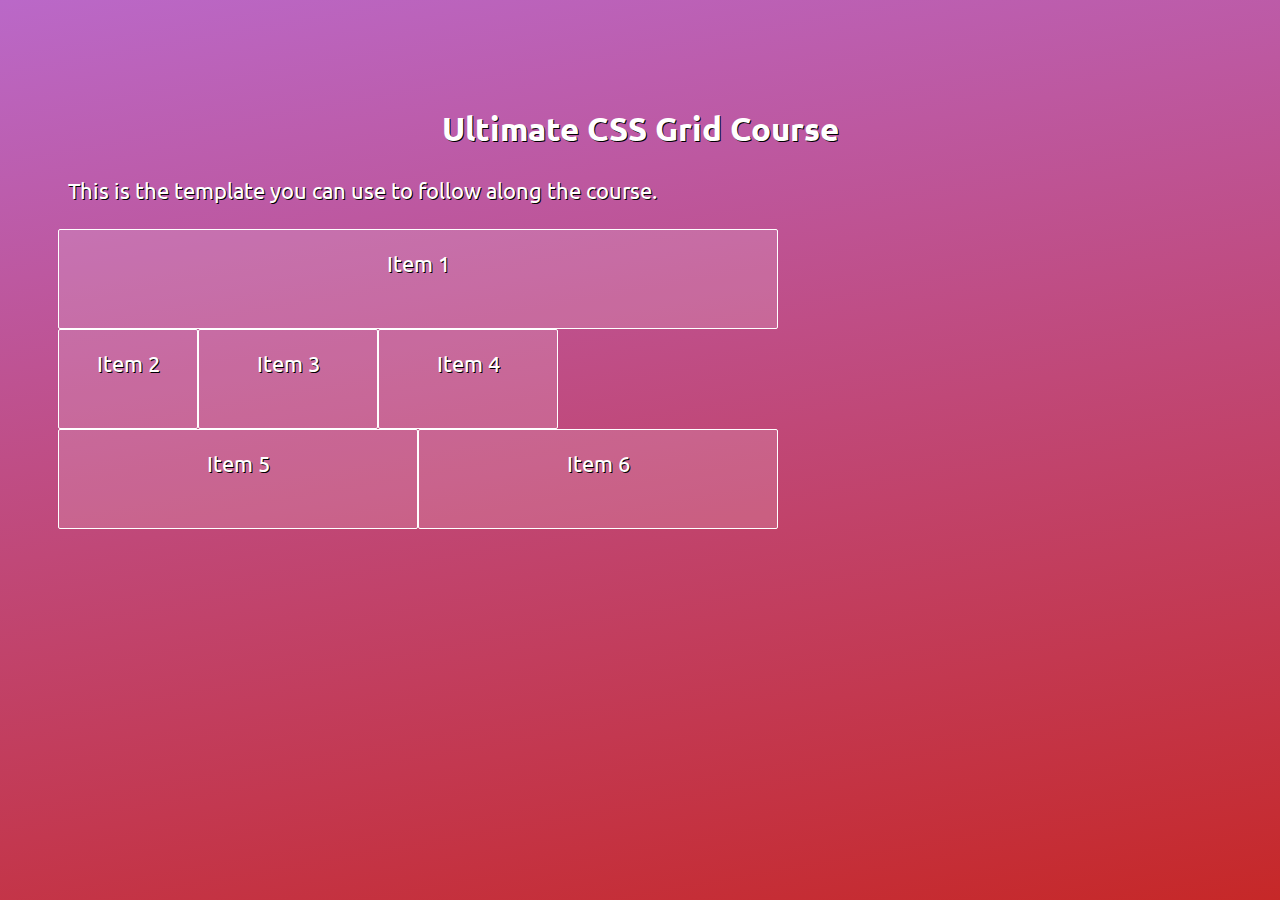
<file: grid-base/index.html>
<!DOCTYPE html>
<html>
  <head>
      <title>Ultimate CSS Grid Course, (c) Peter Sommerhoff</title>
      <link rel="stylesheet" href="css/base.css">
      <link rel="stylesheet" href="css/grid-template-repeat.css">
      <!-- Remove this line for offline development: -->
      <link href="https://fonts.googleapis.com/css?family=Ubuntu:300" rel="stylesheet">
  </head>
  <body>
    <h2>Ultimate CSS Grid Course</h2>
    <p>This is the template you can use to follow along the course.</p>
    <div class="grid">
      <div>Item 1</div>
      <div>Item 2</div>
      <div>Item 3</div>
      <div>Item 4</div>
      <div>Item 5</div>
      <div>Item 6</div>
    </div>
  </body>
</html>
</file>
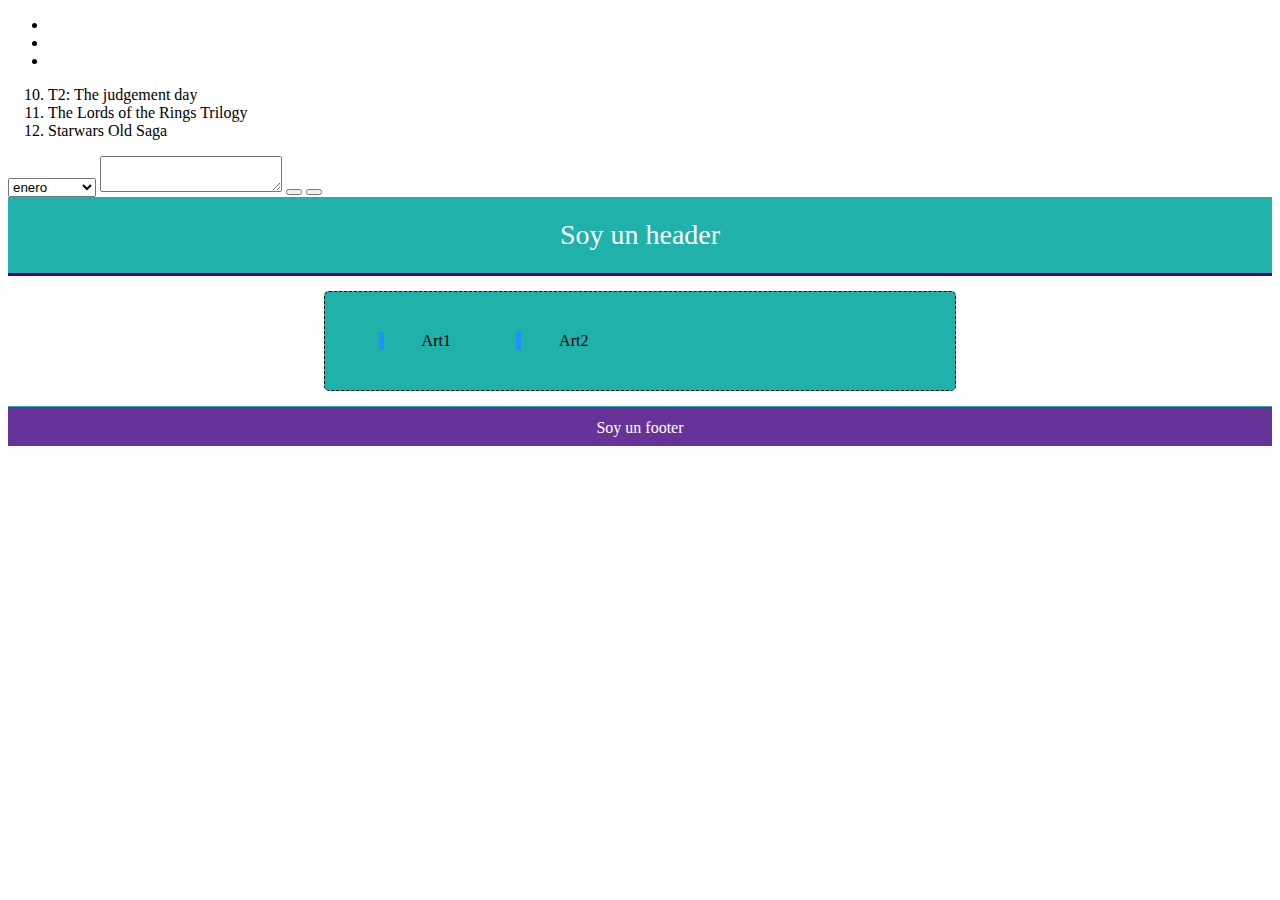
<file: grid-base/demo.html>
<!DOCTYPE html>
<html lang="en">
<head>
  <meta charset="UTF-8">
  <meta name="viewport" content="width=device-width, initial-scale=1.0">
  <link rel="stylesheet" href="css/demo.css">
  <title>Document</title>
</head>
<body>
  <ul>
    <li><a href="https://www.facebook.com/"></a></li>
    <li><a href="https://www.instagram.com/"></a></li>
    <li><a href="https://www.ole.com.ar/"></a></li>
  </ul>

  <ol start="10">
    <li>T2: The judgement day</li>
    <li>The Lords of the Rings Trilogy</li>
    <li>Starwars Old Saga</li>
  </ol>

  <select name="mes">
    <option value="1">enero</option>
    <option value="2">febrero</option>
    <option value="3">marzo</option>
    <option value="4">abril</option>
    <option value="5">mayo</option>
    <option value="6">junio</option>
    <option value="7">julio</option>
    <option value="8">agosto</option>
    <option value="9">septiembre</option>
    <option value="10">octubre</option>
    <option value="11">noviembre</option>
    <option value="12">diciembre</option>
  </select>
  <textarea name="comentario"></textarea>
  <button type="submit" value="enciar"></button>
  <button type="reset" value="borrar"></button>
  <header>Soy un header</header>
  <section>
    <article>Art1</article>
    <article>Art2</article>
  </section>
  <footer>Soy un footer</footer>
</body>
</html>
</file>
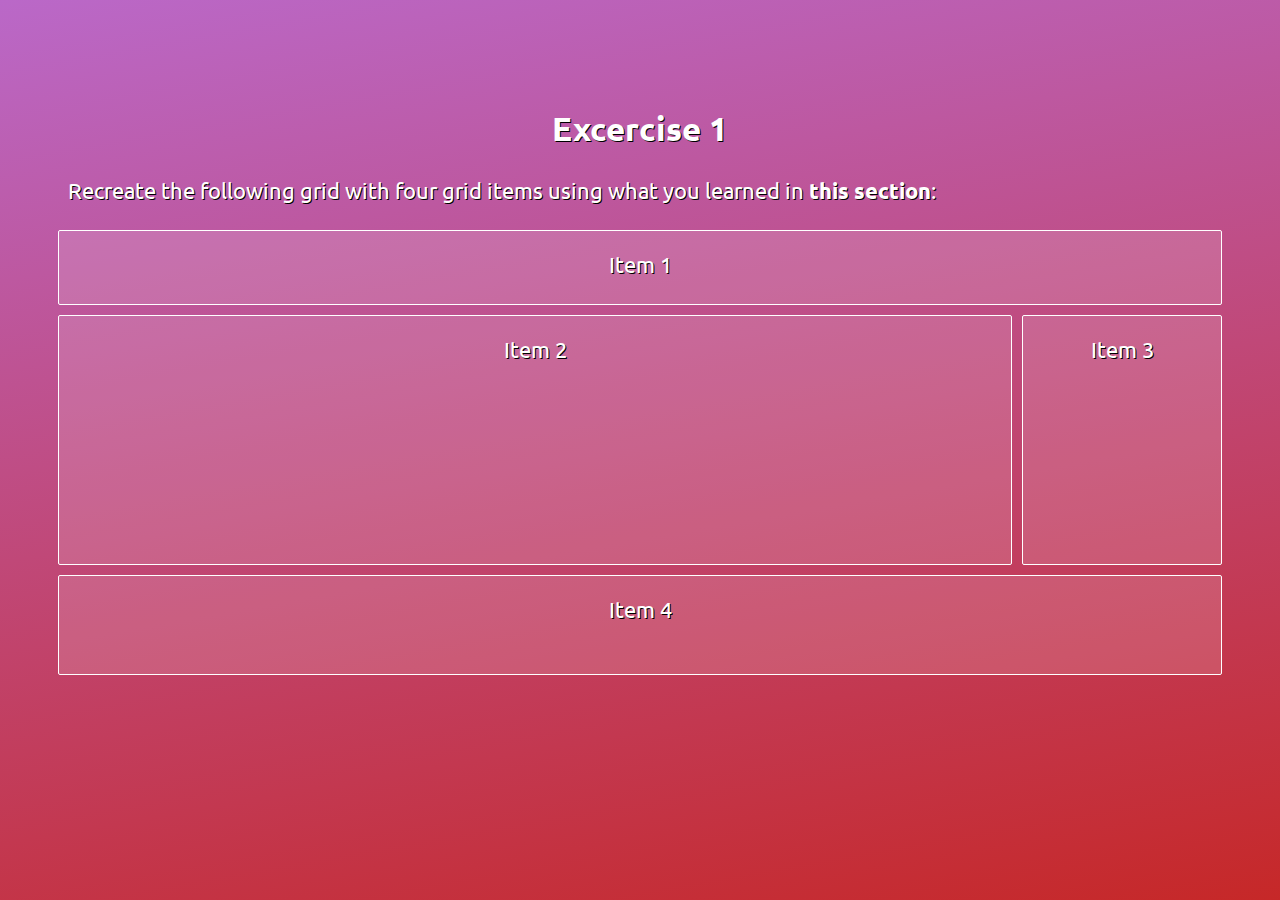
<file: grid-base/excercise1.html>
<!DOCTYPE html>
<html>
  <head>
      <title>Ultimate CSS Grid Course, (c) Peter Sommerhoff</title>
      <link rel="stylesheet" href="css/base.css">
      <link rel="stylesheet" href="css/excercise1.css">
      <!-- Remove this line for offline development: -->
      <link href="https://fonts.googleapis.com/css?family=Ubuntu:300" rel="stylesheet">
  </head>
  <body>
    <h2>Excercise 1</h2>
    <p>Recreate the following grid with four grid items using what you learned in <strong><a
    href="https://mp4-a.udemycdn.com/2017-09-30_17-09-25-9dfca0062ac443905054c53033c0fe3b/original.pdf?35TN45hNOC4kADKJFWdS0ncvHdHgZJ-bilpVZUCjMpHwg32AGRgoYYKVzRK5oiJ7RCX-js12CQrra7QEiq_dKgBshs3YqokjGCBYC4Tvchwfoun6i1CJTqbyKiUZp-ux_hejz1-o6KBaYyiOhQuCb7cun0cJBn2y056rwcLrRUk" target="_blank">this
    section</a></strong>:</p>
    <div class="grid">
      <div class="header">Item 1</div>
      <div class="main">Item 2</div> 
      <div class="Sidebar">Item 3</div>
      <div class="footer">Item 4</div>
    </div>
  </body>
</html>
</file>
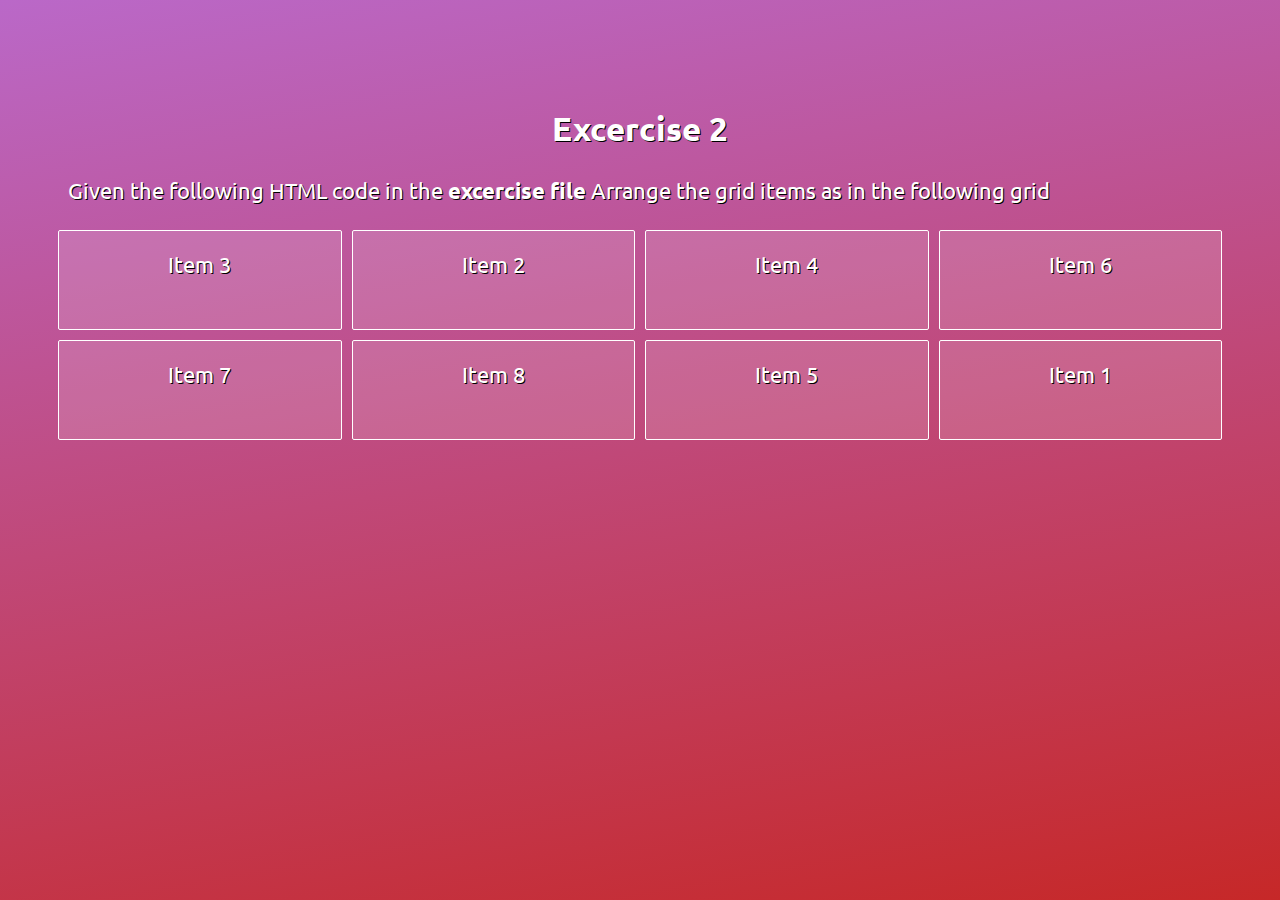
<file: grid-base/excercise2.html>
<!DOCTYPE html>
<html>
  <head>
      <title>Ultimate CSS Grid Course, (c) Peter Sommerhoff</title>
      <link rel="stylesheet" href="css/base.css">
      <link rel="stylesheet" href="css/excercise2.css">
      <!-- Remove this line for offline development: -->
      <link href="https://fonts.googleapis.com/css?family=Ubuntu:300" rel="stylesheet">
  </head>
  <body>
    <h2>Excercise 2</h2>
    <p>Given the following HTML code in the 
      <strong>
        <a href="https://mp4-a.udemycdn.com/2017-09-30_17-09-25-9dfca0062ac443905054c53033c0fe3b/original.pdf?35TN45hNOC4kADKJFWdS0ncvHdHgZJ-bilpVZUCjMpHwg32AGRgoYYKVzRK5oiJ7RCX-js12CQrra7QEiq_dKgBshs3YqokjGCBYC4Tvchwfoun6i1CJTqbyKiUZp-ux_hejz1-o6KBaYyiOhQuCb7cun0cJBn2y056rwcLrRUk"
          target="_blank">excercise file</a>
      </strong> Arrange the grid items as in the following grid</p>
    <div class="grid">
      <div>Item 1</div>
      <div>Item 2</div>
      <div>Item 3</div>
      <div>Item 4</div>
      <div>Item 5</div>
      <div>Item 6</div>
      <div>Item 7</div>
      <div>Item 8</div>
    </div>
  </body>
</html>
</file>
<file: grid-base/css/base.css>
/*
 * Please don't modify this file, use main.css instead.
 * @author Peter Sommerhoff<peter@petersommerhoff.com>
 */

* {
  color: #fff;
  text-shadow: 1px 1px 0 #000;
  box-sizing: border-box;
  font-family: Ubuntu, Helvetica, Verdana, Arial, sans-serif;
}

html {
  background: linear-gradient(-10deg, #C62828, #BA68C8);
  min-height: 100vh;
  font-size: 22px;
}

body {
  padding: 50px;
}

code {
  margin: 1px 5px;
  padding: 2px 5px 1px 5px;
  font-family: monospace;
  border-radius: 2px;
  border: 1px dotted #fff;
}

p {
  margin: 25px 10px;
}

h2 {
  text-align: center;
  margin-top: 50px;
}

a {
  text-decoration: none;
}

a:hover {
  text-decoration: underline;
}

.outlined {
  height: 200px;
  border: 1px solid #fff;
  margin-bottom: 50px;
}

.grid > * {
  color: #fff;
  background-color: rgba(255, 255, 255, 0.15);
  border: 1px solid #fff;
  border-radius: 2px;
  padding: 20px;
  /*margin: 10px;*/
  text-align: center;
}

.grid a {
    display: block;
}

.grid > a:hover {
  background-color: rgba(255, 255, 255, 0.25);
  text-decoration: none;
  transition: background-color ease 0.5s;
}
</file>
<file: grid-base/css/grid-template-repeat.css>
/* Put your code here */
.grid {
  display: grid;
  grid-template: 100px 100px 100px
  / repeat(12, [small] 20px [large] 40px);
  /*repeat method takes 2 arguments, in this case the first one refers to the ammount
  of columns and the last one to the size of each repeated column or columns. Notice that
  if you create more column sizes they will repeat as much as indicated in the first argument */
}

.grid div:nth-child(1) {
  /* this column starts at the first line and is spanned to the last column */
  grid-column: 1 / span 24;
}

.grid div:nth-child(2) {
  grid-column: small 1 / large 3;
}

.grid div:nth-child(3) {
  grid-column: auto / span 6;
}

.grid div:nth-child(4) {
  grid-column: auto / span 6;
}

.grid div:nth-child(5) {
  grid-column: auto / span 12
}

.grid div:nth-child(6) {
  grid-column: auto / span 12;
}
</file>
<file: grid-base/css/demo.css>
body {
  background-image: url('https://images3.alphacoders.com/621/621682.jpg');
  background-size: cover;
}

h1 {
  background-color: rgba(0, 0, 0, 0.8);
  color: #f4e033;
}

h2 {
  background-color: orange;
  color: white;
  opacity: 0.4;
}

p {
  font-family: Arial, Helvetica, sans-serif;
  font-style: 20px;
  font-weight: bold;
  font-style: italic;
  text-decoration: underline;
  text-align: center;
}

header {
  background-color: lightseagreen;
  color: white;
  font-size: 28px;
  border-bottom: 3px solid indigo;
  padding: 22px;
  margin-bottom: 15px;
  text-align: center;
  box-sizing: border-box;
}

section {
  width: 50%;
  margin-left: 25%;
  background-color: gainsboro;
  margin-bottom: 15px;
  padding-left: 12px;
  padding-top: 30px;
  padding-bottom: 30px;
  border: 1px dashed black;
  border-radius: 5px;
  text-align: center;
  box-sizing: border-box;
}

footer {
  background-color: rebeccapurple;
  color: white;
  border-top: 1px solid lightseagreen;
  padding: 12px;
  height: 40px;
  text-align: center;
  box-sizing: border-box;
}

section {
  background-color: lightseagreen;
  padding: 40px;
  overflow: hidden;
  /* escribí tu código aquí */
}

article {
  display: block;
  float: left;
  width: 20%;
  margin-right: 2.5%;
  margin-left: 2.5%;
  text-align: center;
  border-left: 5px solid dodgerblue;
  box-sizing: border-box;
}
</file>
<file: grid-base/css/excercise1.css>
/* Put your code here */
.grid {
  display: grid;
  grid-template-rows: 75px 250px 100px;
  grid-template-columns: auto auto 200px;
  grid-gap: 10px;
}

.header {
 grid-row: 1 / 2;
 grid-column: 1 / span 3;
}

.main {
  grid-row: 2 / span 1;
  grid-column: 1 / span 2;
}

.sidebar {
  grid-row: 2 / span 1;
  grid-column: 1 / span 1;
}

.footer {
  grid-row: 3 / span 1;
  grid-column: 1 / span 3;
}
</file>
<file: grid-base/css/excercise2.css>
/* Put your code here */
.grid {
  display: grid;
  grid-template-rows: 100px 100px;
  grid-template-columns:auto auto auto auto;
  grid-gap: 10px;
}

.grid div:nth-child(1) {
  order: 8;
}

.grid div:nth-child(2) {
  order: 1;
}

.grid div:nth-child(3) {
  order: 0;
}

.grid div:nth-child(4) {
  order: 2;
}

.grid div:nth-child(5) {
  order: 6;
}

.grid div:nth-child(6) {
  order: 3;
}

.grid div:nth-child(7) {
  order: 4;
}

.grid div:nth-child(8) {
  order: 5;
}
</file>
